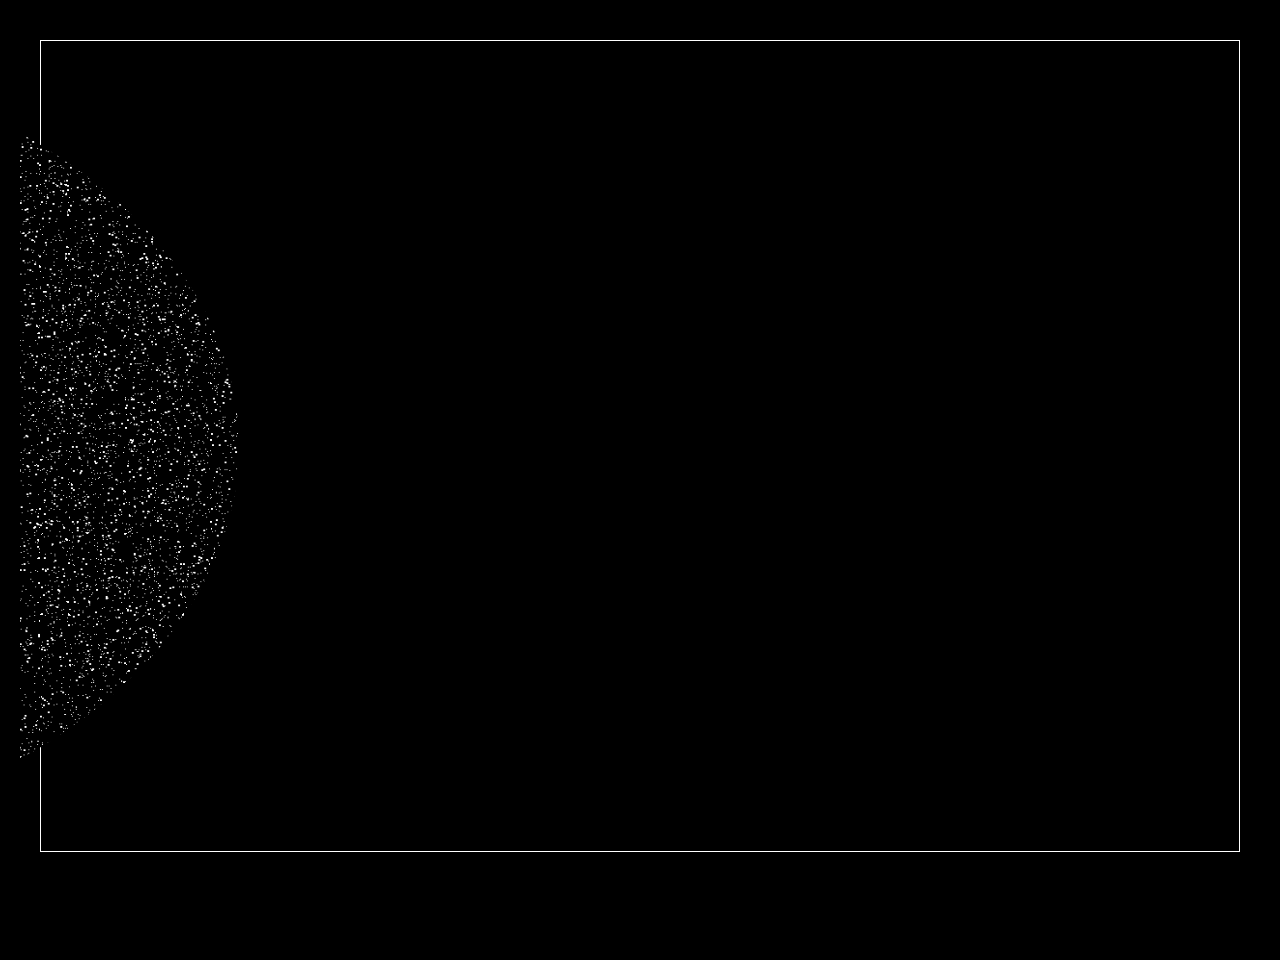
<file: effect.html>
<!DOCTYPE html>
<html lang="en">
<head>
    <meta charset="UTF-8">
    <meta name="viewport" content="width=device-width, initial-scale=1.0">
    <title>Document</title>
</head>
<body>
    <div class="container">

    <canvas id="canvas">

  
    </canvas>


</div>

    <style>

       html, body {
    height: 100%;
    margin: 0px;
    padding: 0px;
    background: black;
    padding: 20px;
    overflow:hidden ;

}
.container{
    border: 1px solid white;
    height: 90%;
    position: relative;
    z-index: 2;
}
canvas {
    background-color: rgb(0, 0, 0);
    position: absolute;
    width:100%;
    height: 100%;
    border-radius: 100%;
    top: 0;
    left: -1000px;
    z-index: 1;


} 
    </style>

    <script>
        window.requestAnimFrame = (function () {
  return window.requestAnimationFrame || window.webkitRequestAnimationFrame || window.mozRequestAnimationFrame || window.oRequestAnimationFrame || window.msRequestAnimationFrame || function (callback) {
    window.setTimeout(callback, 1000 / 60);
  };
})();

function Scene() {
  this.animation = undefined;
  this.canvas = undefined;
  this.height = 0;
  this.width = 0;
  this.context = undefined;
  this.paused = false;
  this.stats = undefined;
  this.istats = undefined;
}
Scene.prototype = {
  constructor: Scene,
  setup: function (canvas, animation, width, height, stats) {
    this.canvas = canvas;
    this.animation = animation;
    this.height = this.canvas.height = height;
    this.width = this.canvas.width = width;
    this.context = this.canvas.getContext('2d');
    this.stats = stats && window.Stats;
    if (this.stats) {
      this.istats = new Stats();
      this.istats.setMode(0);
      this.istats.domElement.style.position = 'absolute';
      this.istats.domElement.style.left = '0px';
      this.istats.domElement.style.top = '0px';
      this.istats.domElement.style.zIndex = '99999';
      document.body.appendChild(this.istats.domElement);
    }
  },
  animate: function () {
    if (!this.paused) {
      requestAnimFrame(this.animate.bind(this));
    }
    this.stats && (this.istats.begin());
    this.animation(this); 
    this.stats && (this.istats.end());
  }
};

var scene = new Scene(),
  particles = [],
  len = 40000,
  height = document.body.offsetHeight,
  width = document.body.offsetWidth;

function Particle() {
  this.x = 0;
  this.y = 0;
  this.size = 0;
  this.depth = 0;
  this.vy = 0;
}
Particle.prototype = {
  constructor: Particle,
  update: function (width, height) {
    if (this.y > height) {
      this.y = 1 - this.size;
    }
    this.y += this.vy;
  }
};
for (var i = 0; i < len; i++) {
  var particle = new Particle();
  particle.x = Math.random() * width;
  particle.y = Math.random() * height;
  particle.depth = Math.random() * 10 | 0;
  particle.size = (particle.depth + 1) / 8;
  particle.vy = (particle.depth * .25) + 1 / Math.random();
  particles.push(particle);
}

function falling_particles() {
  var idata = this.context.createImageData(this.width, this.height);
  for (var i = 0, l = particles.length; i < l; i++) {
    // thanks Loktar ;)
    var particle = particles[i];
    for (var w = 0; w < particle.size; w++) {
      for (var h = 0; h < particle.size; h++) {
        var pData = (~~(particle.x + w) + (~~(particle.y + h) * this.width)) * 4;
        idata.data[pData] = 255;
        idata.data[pData + 1] = 255;
        idata.data[pData + 2] = 255;
        idata.data[pData + 3] = 255;
      }
    }
    particle.update(this.width, this.height);
  }
  this.context.putImageData(idata, 0, 0);
}
scene.setup(document.getElementById('canvas'), falling_particles, width, height, !0);
scene.animate();
window.onresize = function () {
  height = scene.height = scene.canvas.height = document.body.offsetHeight;
  width = scene.width = scene.canvas.width = document.body.offsetWidth;
};

    </script>
</body>
</html>
</file>
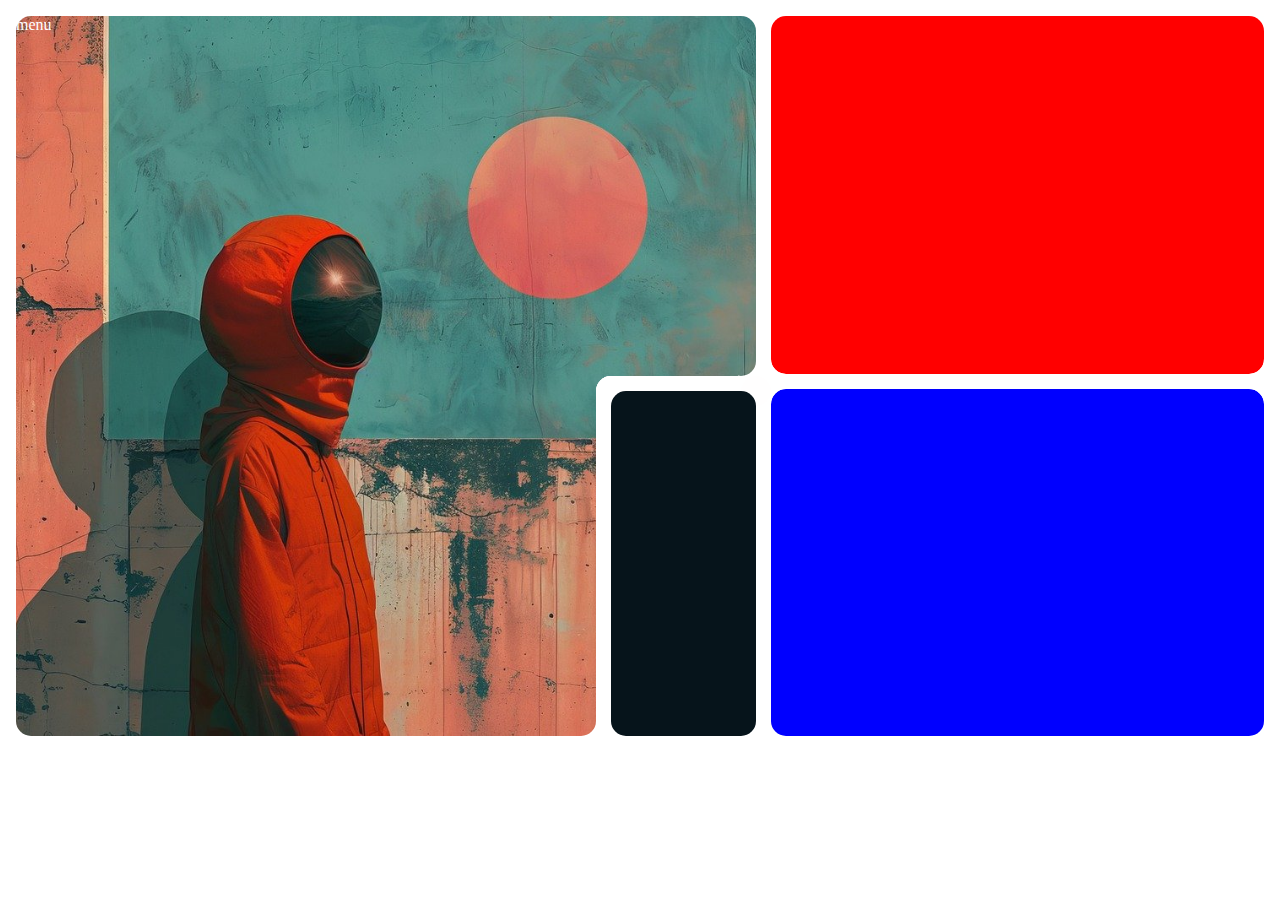
<file: space.html>
<!DOCTYPE html>
<html lang="en">
<head>
    <meta charset="UTF-8">
    <meta name="viewport" content="width=device-width, initial-scale=1.0">
    <title>Document</title>
    <link rel="stylesheet" href="styles.css">
</head>
<body>
    
  
<div class="container-1">

  <div class="hero-container">


    <div class="menu">
      menu
    </div>

        <div class="row-1">
              <div class="info">

              </div>

              <div class="right-hero">
              </div>
        </div>
     
  </div>




    <div class="left-container">
      <div class="top"></div>
      <div class="bottom"></div>
    </div>

</div>


</body>
</html>
</file>
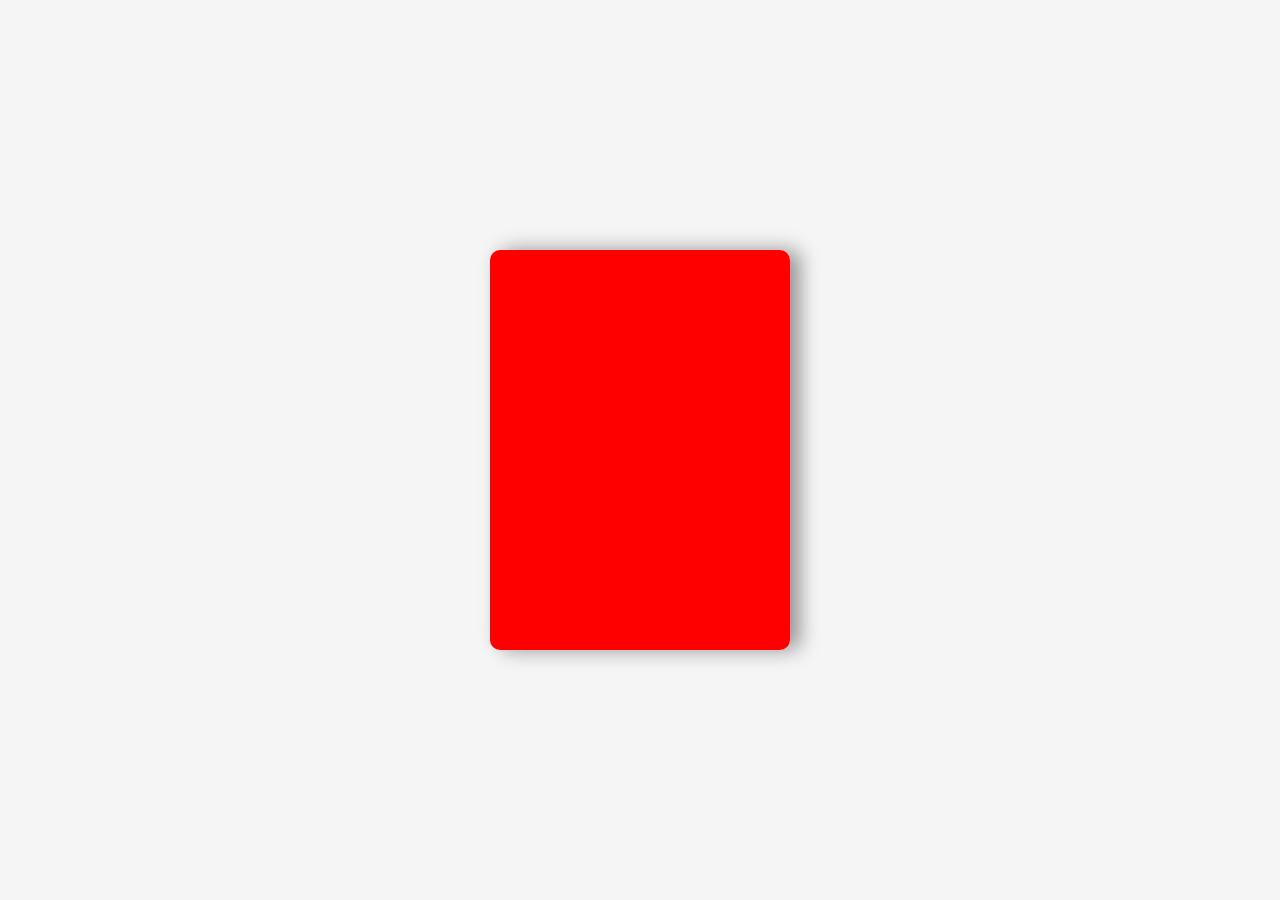
<file: test.html>
<!DOCTYPE html>
<html lang="en">
<head>
    <meta charset="UTF-8">
    <meta name="viewport" content="width=device-width, initial-scale=1.0">
    <title>Document</title>
</head>
<body>
    <div class="card">
        <div class="cover">
            <img>
            <img>
        </div>
        <div class="content">
            <h2>3D Animation</h2>
            <p>Lorem ipsum dolor sit amet consectetur adipisicing elit. Sequi dolorem earum illo quas sapiente velit quisquam doloremque id. Illo, facilis.</p>
        </div>
    </div>
    
</body>

<style>
    
*{
    margin: 0;
    padding: 0;
    box-sizing: border-box;
}

body{
min-height: 100vh;
background-color: whitesmoke;
display: flex;
justify-content: center;
align-items: center;
overflow: hidden;
}
.card{
    width: 300px;
    height: 400px;
    background-color: white;
    border-radius: 10px;
    box-shadow:  10px 0 20px rgba(0, 0, 0, 0.4);
    transform: perspective(2000px) rotateZ(0);
    transform-style: preserve-3d;
    transition:all 1s ease;
}

.cover{
    position: absolute;
    top: 0;
    left: 0;
    width: 100%;
    height: 100%;
    background-color: red;
    border-radius: 10px;
    transform-origin: left;
    transform-style: preserve-3d;
    transition: all 1s ease;

}
.card:hover{
    transform: perspective(2000px) ;

}

.card:hover .cover{
    transform: rotateY(-135deg);
}

</style>
</html>
</file>
<file: styles.css>
*{
    margin: 0;
    padding: 0;
    font-family:Georgia, 'Times New Roman', Times, serif;
}
:root{
--color-1:#06141b;
--color-2:#11212d;
--color-3:#253745;
--color-4:#4a5c6a;
--color-5:#9babab;
--color-6:#feffff;


}

body{
    padding: 1em;
    color:var(--color-6)
}

.container-1{
   /* border: 1px solid black; */
   width: 100%;
   /* background: blue; */
   height: 80vh;
   display: flex;
}

.hero-container{
    width: 60%;
    height: auto;
    background-image: url(images/space-man.jpg);
    background-position: center;
    border-radius: 15px;
    background-size: cover;
    background-repeat: no-repeat;
    position: relative;
}
.hero-container::after{
    content: '';
    width: 30px;
    height: 30px;
    position: absolute;
    border-radius: 50%;
    background: transparent;
    bottom: 50%;
    right: 0;
    box-shadow: 12px 15px rgb(255, 255, 255);
}

.hero-container::before{
    content: '';
    width: 30px;
    height: 30px;
    position: absolute;
    border-radius: 50%;
    background: transparent;
    bottom: 0;
    right: 0;
    z-index: 1;
    box-shadow: 15px 15px rgb(255, 255, 255);
}
.menu{
    width: 100%;
    height: 50%;
    /* background: #11212d; */
}
.row-1{
    width: 100%;
    height: 50%;
    /* background: red; */
    position: relative;
    top: 0%;
    display: flex;
}

/* top right of the back section */
.row-1::after{
    content: '';
    width: 30px;
    height: 30px;
    position: absolute;
    border-radius: 50%;
    background: transparent;
    top: 14.5px;
    right: 0;
    z-index: 1;
    box-shadow: 15px -15px rgb(255, 254, 254);
}
.info{
    height: auto;
    width: 80%;
    position: relative;
    /* background: black; */
}

/* inside the info section isnide the image to the bottom right */
.info::after{
    content: '';
    width: 30px;
    height: 30px;
    position: absolute;
    border-radius: 50%;
    background: transparent;
    bottom: 0;
    right: 0;
    box-shadow: 15px 15px rgb(255, 255, 255);

}

/* Black section to the bottom right of the image */
.right-hero{
    background: var(--color-1);
    height: auto;
    width: 20%;
    border-left: 15px solid white;
    border-top: 15px solid white;
    border-top-left-radius: 15px;
    position: relative;
}

/* inside the black section, to the bottom left */
.right-hero::after{
    content: '';
    width: 30px;
    height: 30px;
    position: absolute;
    border-radius: 50%;
    background: transparent;
    bottom: 0;
    left: 0;
    box-shadow: -15px 15px rgb(255, 255, 255);
}
/* inside the black section, to the top left */
.right-hero::before{
    content: '';
    width: 30px;
    height: 30px;
    position: absolute;
    border-radius: 50%;
    background: transparent;
    top: 0;
    left: 0;
    box-shadow: -15px -15px rgb(255, 255, 255);
}

/* hero section end */
.left-container{
    background: var(--color-6);
    width: 40%;
    height: auto;
    border-left:15px solid white;
    position: relative;
  
    display: grid;
    row-gap: 15px

}
.top{
    background: red;
    width: 100%;
    height: auto;
    position: relative;
    border-radius: 15px;
    padding-bottom: 10px;

    /* border-bottom: 7.5px solid var(--color-6); */
}
.top::after{
    content: '';
    width: 30px;
    height: 30px;
    position: absolute;
    border-radius: 50%;
    background: transparent;
    bottom: 0;
    left: 0;
    box-shadow: -15px 15px rgb(255, 255, 255);
}
.top::before{
    content: '';
    width: 30px;
    height: 30px;
    position: absolute;
    border-radius: 50%;
    background: transparent;
    bottom: 0;
    right: 0;
    box-shadow: 15px 15px rgb(255, 255, 255);
}
.bottom{
    background: blue;
    width: 100%;
    height: auto;
    position: relative;
    /* border-top: 10px solid var(--color-6); */

    border-radius: 15px;


}


.bottom::after{
    content: '';
    width: 30px;
    height: 30px;
    position: absolute;
    border-radius: 50%;
    background: transparent;
    top: 0;
    left: 0;
    box-shadow: -15px -15px rgb(255, 255, 255);
}
.bottom::before{
    content: '';
    width: 30px;
    height: 30px;
    position: absolute;
    border-radius: 50%;
    background: transparent;
    top: 0;
    right: 0;
    box-shadow: 15px -15px rgb(255, 255, 255);
}
























































/* .header-container{
    position: relative;
    display: flex;
    gap: 20px;
    height: 70vh;

}

.hero-container{
    position: relative;
    width: 60%;
    border: 1px solid ;
    padding: 1em;
    background-image: url(images/space-man.jpg);
    background-position: center;
    background-size: cover;
    border-radius: 15px;
    border: none;

} */
/* 
.hero-container::after{
    content: '';
    width: 30px;
    height: 30px;
    right: 0;
    top: 43.4%;
    border-radius: 50%;
    background: blue;
    position: absolute;
    box-shadow: 15px 15px rgb(255, 255, 255);

}

.hero-container::before{
    content: '';
    width: 30px;
    height: 30px;
    right: 0;
    bottom: 268px;
    border-radius: 50%;
    background: red;
    position: absolute;
    box-shadow: 15px -15px rgb(255, 255, 255);
    z-index: 2;

}

.header{
    display: flex;
    width: 100%;
}
.hero-bottom{
    position: relative;
    display: flex;
    justify-content: center;
    top: 45%; 
    height: 55%;
}


.hero-info,.hero-right{
bottom: 0px;
position: relative;

}

.hero-info{
    width: 70%;
    left: 15px;
    height: auto;
    background: transparent;
}
.hero-info::after{
    content: '';
    width: 30px;
    height: 30px;
    background: transparent;
    position: absolute;
    bottom: 3px;
    right: 0px;
    border-radius: 50%;
    box-shadow: 15px 15px rgb(252, 252, 252);
    z-index: 1;
}

.hero-right{
    width: 30%;
    background: black;
    border-top: 15px solid var(--color-6);
    border-left: 15px solid var(--color-6); 
    

    border-top-left-radius: 15px;
    border-bottom-right-radius: 15px;
    left: 15px;
    bottom: 1px;
}

.hero-right::after{
    content: '';
    width: 30px;
    height: 30px;
    background: transparent;
    position: absolute;
    top: 0;
    left: 0;
    border-radius: 50%;
    box-shadow: -15px -15px rgb(255, 255, 255);

}
.hero-right::before{
    content: '';
    width: 30px;
    height: 30px;
    background: transparent;
    position: absolute;
    bottom: 0;
    left: 0;
    border-radius: 50%;
    box-shadow: -15px 15px rgb(255, 255, 255);

}


.right-container{
    width: 40%;
    border: 1px solid black;
display: block;
height: fit-content;    
}

.right-container > div{
    border: 1px solid red;
    height: 320px;
    border-radius: 15px;
}
.right-container >div:nth-child(1){
    margin-bottom: 20px;
}
.right-container >div:nth-child(2){
    margin-top: 10px;
} */



/* Hero image */
 /* .hero{
    width: 100%;
    height: auto;
    padding: 2em;
    background-image: url(images/space-man.jpg);
    position: relative;

    border-radius: 30px;
    background-position: center;
    background-size: cover;
    background-repeat: no-repeat;
}
.hero::before{
    content: '';
    width: 50px;
    height: 50px;
    border-radius: 50%;
    position: absolute;
    top:250px;
    right: 0;
    background: transparent;
    box-shadow: 20px 20px rgb(255, 255, 255);
}

.inside-hero{
    border: 1px solid white;
    position: absolute;
    bottom: 10px;
    width: 70%;
    margin: auto;
}

.inside-hero::after{
    content: '';
    width: 50px;
    height: 50px;
    border-radius: 50%;
    background: red;
    position: absolute;
    bottom: -11px;
    right: -25px;
    box-shadow: 20px 20px rgb(255, 255, 255);
    z-index: 1;

} */

/* .hero::after{
    content: '';
    width: 50px;
    height: 50px;
    border-radius: 50%;
    position: absolute;
    bottom: 0px;
    left: 67.5%;
    background: red;
    box-shadow: 20px 20px rgb(255, 255, 255);
} */
/* 
.hero-sub{
    min-width: 25%;
    height: 20em; 
    background:var(--color-1);
    position: absolute;
    bottom: 0;
    right: 0;
    border-bottom-right-radius: 30px;
    border-top: 20px solid var(--color-6);
    border-left: 20px solid var(--color-6);   
}

.hero-sub::after{
    content: '';
    width: 50px;
    height: 50px;
    border-radius: 50%;
    position: absolute;
    top: 0px;
    left: 0px;
    background: transparent;
    box-shadow: -20px -20px rgb(255, 255, 255);
}


.menu{
    background: transparent;
    display: flex; 
    /* gap: 10px; */
    /* align-items: center;
    justify-content: flex-end;
    background: transparent;
    width: 100%;
    min-height: 5em;
    border-radius: 30px;

} */

/* .menu > .logo{
    width: 50px;
    height: 50px;
    background: white;
    border-radius: 50%;
    position: absolute;
    top: 20px;
    left: 10px;
    display: flex;
    align-items: center;
    justify-content: center;

}
.menu > .logo > img{
    width: 25px;
    height: 25px;
}


.menu > ul{
    display: flex; 
    margin-right: 10px; 
    background: var(--color-6);
    padding: 5px;
    border-radius: 30px;
   
}
.menu > ul > li{
    list-style: none;
    background: var(--color-6);
    padding: 0.7em 1em 0.7em 1em;
    border-radius: 30px;
    color: var(--color-1);
    position: relative;
    z-index: 2;
}




.menu > ul > li:hover, .menu > ul > li:active{
    background: #06141b;
    color: var(--color-6);
    transition: 500ms;
}

.right-side{
    display: flex;
    align-items: center;
    justify-content: center;
    gap: 20px;
    position: relative;
    min-width: 30vh;
    min-height: 5em;
    background: white;
    border-bottom-left-radius: 30px;
    border-bottom: 10px solid rgb(255, 255, 255);
    border-left: 10px solid white;
}  

/* .main::after{
    content: '';
    width: 50px;
    height: 50px;
    position: absolute;
    top: 0;
    right:31vh;
    border-radius: 50%;
    background: transparent;
    box-shadow: 20px -20px rgb(255, 255, 255);

} */
/* .right-side::after{
    content: '';
    width: 50px;
    height: 50px;
    position: absolute;
    top:0;
    left:-60px;
    border-radius: 50%;
    background: transparent;
    box-shadow: 20px -20px rgb(255, 255, 255);

}

.right-side::before{
    content: '';
    width: 50px;
    height: 50px;
    position: absolute;
    bottom: -60px;
    right:0px;
    border-radius: 50%;
    background: transparent;
    box-shadow: 20px -20px rgb(255, 255, 255);

}

.right-side > a{
    text-decoration: none;
    color: var(--color-1);
    font-size: 1rem;
}
.right-side > img{
    width: 2rem;
    height: 2rem;
} */

/* .left-side{

    position: absolute;
    bottom: 0;
    left: 0;
    max-width: 50vh;
    min-width: 50vh;
    height: 20vh;
    background: white;
    padding: 20px;
    border-top-right-radius: 30px;
    border-top: 10px solid rgb(255, 255, 255);
    border-right: 10px solid white;
}

.left-side::before{
    content: '';
    width: 50px;
    height: 50px;
    position: absolute;
    bottom: -0px;
    right:-60px;
    border-radius: 50%;
    background: transparent;
    box-shadow: -20px 20px rgb(255, 255, 255);

}

.left-side::after{
    content: '';
    width: 50px;
    height: 50px;
    position: absolute;
    top: -60px;
    left:0px;
    border-radius: 50%;
    background: transparent;
    box-shadow: -20px 20px rgb(255, 255, 255);

} */

/* .about{
    display: inline;
    text-align: center;
    justify-content: center;
    position: absolute;
    right: 35%;
    top:50%;

    
    
}
.about > h1{
    top: 13rem;
    left: 2rem;
    font-size: 6rem;
    color: var(--color-6);
    font-weight: 700;

}
.about > h2{
    font-size: 3rem;
    color: var(--color-6);

} */
/* .left-side > div{
    width: fit-content;
    min-width: 10vh;
    padding: 20px;
    font-size: 1.5rem;
    color: var(--color-1);
} */


/* White space to the left bottom */
/* .left-content{
    position: absolute;
    bottom: -100px;
    left: 0px;
    height: 300px;
    min-width: 50vh;
    
    background: rgb(255, 255, 255);
    border-top-right-radius: 30px;
    border-top: 10px solid white;
    border-right: 10px solid white;
    border-bottom: 1px transparent solid;
} */



/* Rounded border to the far left bottom of the hero */
/* .left-content::before{
    content: '';
    width: 50px;
    height: 50px;
    position: absolute;
    top: -59px;
    left: 0px;
    border-radius: 50%;
    background: transparent;
    box-shadow: -20px 20px rgb(255, 255, 255);
} */

/* Border to the bottom center-left of the image */
 /* .left-content::after{
    content: '';
    width: 50px;
    height: 50px;
    position: absolute;
    bottom: 99px;
    right: -60px;
    border-radius: 50%;
    background: transparent;
    box-shadow: -20px 20px rgb(255, 255, 255);
}  */

/* White space to the top right of the hero */
/* .right-content{
    position: absolute;
    padding: 5px;
    display: flex;
    gap: 10px;
    text-align: center;
    justify-content: center;
    align-items: center;
   
    font-size: 1.2rem;
    top: 0px;
    right: 0px;
    height: 50px;
    min-width: 15vh;
    border-top: transparent 0px solid;
    background: rgb(255, 255, 255);

    border-bottom-left-radius: 30px;
    border-bottom: 10px solid white;
    border-left: 10px solid white;
} */


 /* Social profile image in the top right  */
/* .right-content > img{
    height: 30px;
} */
/* link color  */
/* .right-content > a{
    font-size: 20px;
    text-decoration: none;
    color: var(--color-1);
} */

/* border style to the left of the right container  */
/* .right-content::before{
    content: '';
    width: 50px;
    height: 50px;
    position: absolute;
    top: 0px;
    left: -60px;
    border-radius: 50%;
    background: transparent;
    box-shadow: 20px -20px rgb(255, 255, 255);
} */
 /* border style to the lower right of the image */
/* .right-content::after{
    content: '';
    width: 50px;
    height: 50px;
    position: absolute;
    bottom: -60px;
    right: 0px;
    border-radius: 50%;
    background: transparent;
    box-shadow: 20px -20px rgb(255, 255, 255);
} */

/* .main > a{
    color: white;
    position: absolute;
    right: 300px;
    top: 20px;
    background: var(--color-1);
    padding: 15px 20px 15px 20px;
    border-radius: 30px;

}
.main > a::after{
    content: '';
    width: 60px;
    height: 60px;
    background: white;
    position: absolute;
    border-radius: 50%;
    top: -5px;
    left: 80px;
} */
/* Menu styling */
</file>
